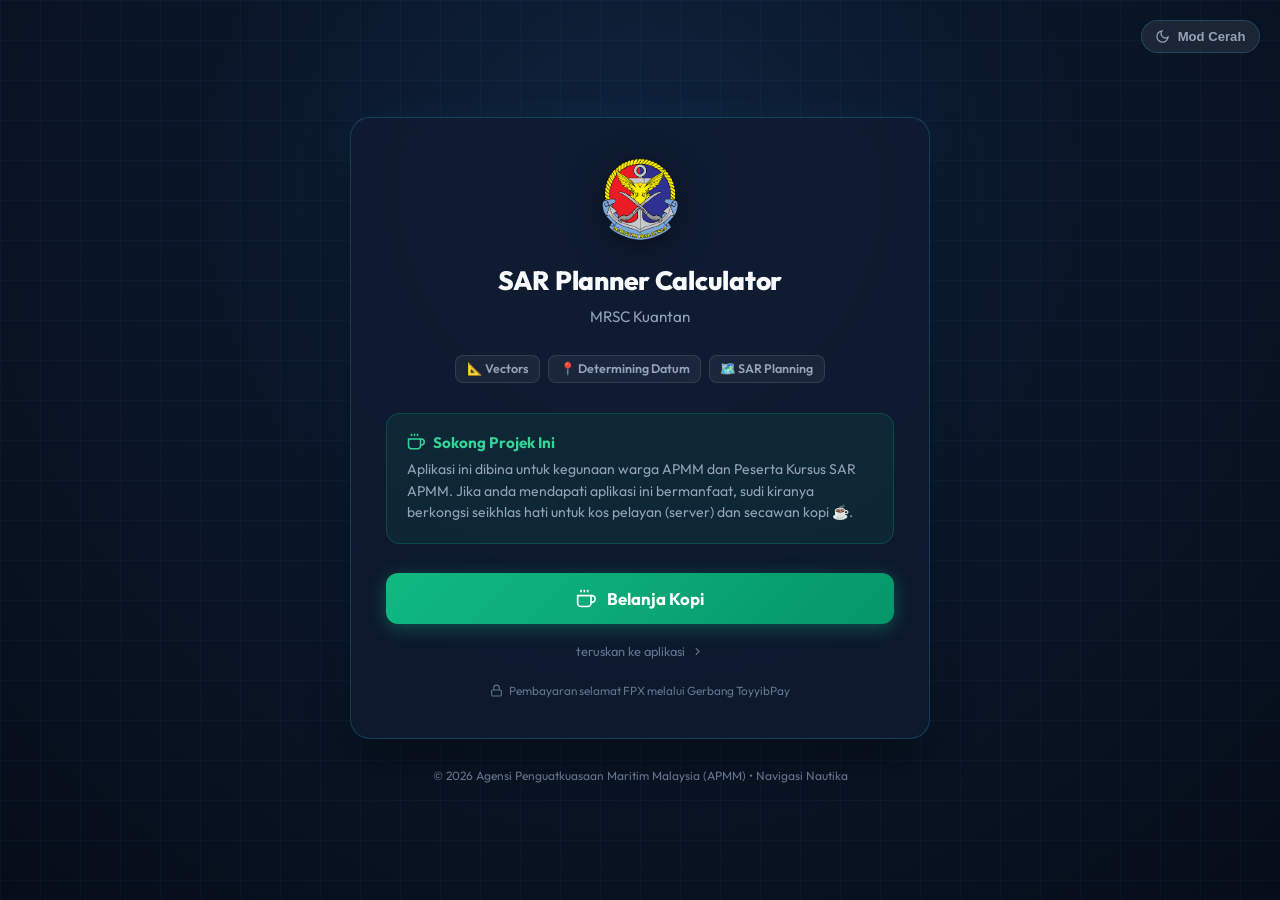
<file: index.html>
<!DOCTYPE html>
<html lang="ms">
<head>
  <meta charset="UTF-8">
  <meta name="viewport" content="width=device-width, initial-scale=1.0">
  <title>SAR Planner Calculator | MRSC Kuantan</title>
  <link rel="icon" type="image/png" href="APMM-Logo.png">
  <link rel="apple-touch-icon" href="APMM-Logo.png">
  <meta name="description" content="SAR Planner Calculator untuk pengiraan haluan, halaju, masa, jarak dan vektor paduan maritim mengikut standard IAMSAR dan MRSC Kuantan.">
  
  <link rel="stylesheet" href="landing.css">
  <link rel="preconnect" href="https://fonts.googleapis.com">
  <link rel="preconnect" href="https://fonts.gstatic.com" crossorigin>
  <link href="https://fonts.googleapis.com/css2?family=JetBrains+Mono:wght@400;600;700&family=Outfit:wght@400;500;600;700;800&display=swap" rel="stylesheet">

  <script>
    (function() {
      try {
        var theme = localStorage.getItem('nautical_theme') || 'dark';
        if (theme === 'light') {
          document.documentElement.setAttribute('data-theme', 'light');
        }
      } catch (e) {}
    })();
  </script>
</head>
<body>

  <!-- Theme Toggle -->
  <div class="theme-switch-container">
    <button id="btn-theme-toggle" class="btn-theme-toggle" type="button" title="Tukar Mod Cerah / Mod Gelap">
      <svg class="theme-icon-sun" viewBox="0 0 24 24" width="15" height="15" stroke="currentColor" fill="none" stroke-width="2"><circle cx="12" cy="12" r="5"/><line x1="12" y1="1" x2="12" y2="3"/><line x1="12" y1="21" x2="12" y2="23"/><line x1="4.22" y1="4.22" x2="5.64" y2="5.64"/><line x1="18.36" y1="18.36" x2="19.78" y2="19.78"/><line x1="1" y1="12" x2="3" y2="12"/><line x1="21" y1="12" x2="23" y2="12"/><line x1="4.22" y1="19.78" x2="5.64" y2="18.36"/><line x1="18.36" y1="5.64" x2="19.78" y2="4.22"/></svg>
      <svg class="theme-icon-moon" viewBox="0 0 24 24" width="15" height="15" stroke="currentColor" fill="none" stroke-width="2"><path d="M21 12.79A9 9 0 1 1 11.21 3 7 7 0 0 0 21 12.79z"/></svg>
      <span id="theme-text">Mod Cerah</span>
    </button>
  </div>

  <!-- Main Card -->
  <main class="landing-card">
    <div class="logo-container">
      <img src="APMM-Logo.png" alt="Logo APMM" class="brand-logo" width="82" height="82">
    </div>

    <div>
      <h1 class="landing-title">SAR Planner Calculator</h1>
      <p class="landing-subtitle">MRSC Kuantan</p>
    </div>

    <!-- Feature badges -->
    <div class="feature-pills">
      <span class="feature-pill">📐 Vectors</span>
      <span class="feature-pill">📍 Determining Datum</span>
      <span class="feature-pill">🗺️ SAR Planning</span>
    </div>

    <!-- Support Box -->
    <section class="support-box">
      <div class="support-box-header">
        <svg viewBox="0 0 24 24" width="18" height="18" stroke="currentColor" fill="none" stroke-width="2"><path d="M18 8h1a4 4 0 0 1 0 8h-1"/><path d="M2 8h16v9a4 4 0 0 1-4 4H6a4 4 0 0 1-4-4V8z"/><line x1="6" y1="1" x2="6" y2="4"/><line x1="10" y1="1" x2="10" y2="4"/><line x1="14" y1="1" x2="14" y2="4"/></svg>
        <span>Sokong Projek Ini</span>
      </div>
      <p>
        Aplikasi ini dibina untuk kegunaan warga APMM dan Peserta Kursus SAR APMM. Jika anda mendapati aplikasi ini bermanfaat, sudi kiranya berkongsi seikhlas hati untuk kos pelayan (server) dan secawan kopi ☕.
      </p>
    </section>

    <!-- Call to Actions -->
    <div class="actions-container">
      <a href="/api/derma" class="btn-derma" id="btn-derma" title="Belanja kopi melalui ToyyibPay">
        <svg viewBox="0 0 24 24" width="20" height="20" stroke="currentColor" fill="none" stroke-width="2"><path d="M18 8h1a4 4 0 0 1 0 8h-1"/><path d="M2 8h16v9a4 4 0 0 1-4 4H6a4 4 0 0 1-4-4V8z"/><line x1="6" y1="1" x2="6" y2="4"/><line x1="10" y1="1" x2="10" y2="4"/><line x1="14" y1="1" x2="14" y2="4"/></svg>
        <span>Belanja Kopi</span>
      </a>

      <a href="/kalkulator" class="link-direct-proceed" id="link-direct-proceed" title="Teruskan terus ke aplikasi">
        <span>teruskan ke aplikasi</span>
        <svg viewBox="0 0 24 24" width="13" height="13" stroke="currentColor" fill="none" stroke-width="2"><polyline points="9 18 15 12 9 6"/></svg>
      </a>
    </div>

    <!-- Security footnote -->
    <div class="gateway-note">
      <svg viewBox="0 0 24 24" width="13" height="13" stroke="currentColor" fill="none" stroke-width="2"><rect x="3" y="11" width="18" height="11" rx="2" ry="2"/><path d="M7 11V7a5 5 0 0 1 10 0v4"/></svg>
      <span>Pembayaran selamat FPX melalui Gerbang ToyyibPay</span>
    </div>
  </main>

  <footer class="landing-footer">
    <p>&copy; 2026 Agensi Penguatkuasaan Maritim Malaysia (APMM) &bull; Navigasi Nautika</p>
  </footer>

  <script>
    // Theme toggle handling
    const btnTheme = document.getElementById('btn-theme-toggle');
    const themeText = document.getElementById('theme-text');

    function updateThemeText() {
      const isLight = document.documentElement.getAttribute('data-theme') === 'light';
      if (themeText) {
        themeText.textContent = isLight ? 'Mod Gelap' : 'Mod Cerah';
      }
    }

    updateThemeText();

    if (btnTheme) {
      btnTheme.addEventListener('click', function() {
        const isLight = document.documentElement.getAttribute('data-theme') === 'light';
        if (isLight) {
          document.documentElement.removeAttribute('data-theme');
          localStorage.setItem('nautical_theme', 'dark');
        } else {
          document.documentElement.setAttribute('data-theme', 'light');
          localStorage.setItem('nautical_theme', 'light');
        }
        updateThemeText();
      });
    }
  </script>
</body>
</html>
</file>
<file: landing.css>
/* =========================================================
   LANDING / SUPPORT PAGE STYLESHEET
   Kalkulator Vektor Navigasi Nautika - APMM
   ========================================================= */

:root {
  --bg-main: #060d19;
  --bg-gradient-1: #0a1628;
  --bg-gradient-2: #0f233d;
  --card-bg: rgba(15, 28, 48, 0.82);
  --card-border: rgba(56, 189, 248, 0.22);
  --card-shadow: 0 20px 45px -10px rgba(0, 0, 0, 0.65), 0 0 35px rgba(56, 189, 248, 0.08);

  --text-primary: #f8fafc;
  --text-secondary: #94a3b8;
  --text-muted: #64748b;

  --accent-cyan: #38bdf8;
  --accent-gold: #f59e0b;
  --btn-green: #10b981;
  --btn-green-hover: #059669;
  --btn-green-glow: rgba(16, 185, 129, 0.35);

  --font-sans: 'Outfit', -apple-system, BlinkMacSystemFont, "Segoe UI", Roboto, sans-serif;
  --font-mono: 'JetBrains Mono', monospace;
}

[data-theme="light"] {
  --bg-main: #f0f4f9;
  --bg-gradient-1: #e2e8f0;
  --bg-gradient-2: #cbd5e1;
  --card-bg: rgba(255, 255, 255, 0.92);
  --card-border: rgba(2, 132, 199, 0.25);
  --card-shadow: 0 20px 40px -10px rgba(15, 23, 42, 0.12), 0 0 25px rgba(2, 132, 199, 0.08);

  --text-primary: #0f172a;
  --text-secondary: #334155;
  --text-muted: #64748b;

  --accent-cyan: #0284c7;
  --accent-gold: #d97706;
  --btn-green: #059669;
  --btn-green-hover: #047857;
  --btn-green-glow: rgba(5, 150, 105, 0.28);
}

* {
  margin: 0;
  padding: 0;
  box-sizing: border-box;
}

body {
  font-family: var(--font-sans);
  background: radial-gradient(circle at 50% 20%, var(--bg-gradient-2) 0%, var(--bg-gradient-1) 45%, var(--bg-main) 100%);
  color: var(--text-primary);
  min-height: 100vh;
  display: flex;
  flex-direction: column;
  justify-content: center;
  align-items: center;
  padding: 1.5rem 1rem;
  position: relative;
  overflow-x: hidden;
}

/* Subtle maritime grid background */
body::before {
  content: '';
  position: absolute;
  inset: 0;
  background-image: 
    linear-gradient(to right, rgba(56, 189, 248, 0.04) 1px, transparent 1px),
    linear-gradient(to bottom, rgba(56, 189, 248, 0.04) 1px, transparent 1px);
  background-size: 40px 40px;
  pointer-events: none;
  z-index: 0;
}

/* Theme switch button top right */
.theme-switch-container {
  position: absolute;
  top: 1.25rem;
  right: 1.25rem;
  z-index: 10;
}

.btn-theme-toggle {
  background: rgba(255, 255, 255, 0.08);
  border: 1px solid var(--card-border);
  color: var(--text-secondary);
  padding: 0.5rem 0.85rem;
  border-radius: 9999px;
  font-size: 0.82rem;
  font-weight: 600;
  cursor: pointer;
  display: inline-flex;
  align-items: center;
  gap: 0.45rem;
  backdrop-filter: blur(8px);
  transition: all 0.2s ease;
}

.btn-theme-toggle:hover {
  color: var(--text-primary);
  border-color: var(--accent-cyan);
  background: rgba(56, 189, 248, 0.12);
}

.theme-icon-sun { display: none; }
.theme-icon-moon { display: block; }
[data-theme="light"] .theme-icon-sun { display: block; }
[data-theme="light"] .theme-icon-moon { display: none; }

/* Main Wrapper Card */
.landing-card {
  position: relative;
  z-index: 1;
  background: var(--card-bg);
  border: 1px solid var(--card-border);
  border-radius: 20px;
  box-shadow: var(--card-shadow);
  backdrop-filter: blur(16px);
  -webkit-backdrop-filter: blur(16px);
  max-width: 580px;
  width: 100%;
  padding: 2.5rem 2.2rem;
  text-align: center;
  animation: cardFadeIn 0.6s cubic-bezier(0.16, 1, 0.3, 1);
}

@keyframes cardFadeIn {
  from {
    opacity: 0;
    transform: translateY(22px) scale(0.98);
  }
  to {
    opacity: 1;
    transform: translateY(0) scale(1);
  }
}

/* Header & Logo */
.logo-container {
  margin-bottom: 1.25rem;
  display: inline-block;
  position: relative;
}

.brand-logo {
  width: 82px;
  height: 82px;
  object-fit: contain;
  filter: drop-shadow(0 8px 18px rgba(0, 0, 0, 0.45));
  transition: transform 0.3s cubic-bezier(0.34, 1.56, 0.64, 1);
}

.brand-logo:hover {
  transform: scale(1.06) rotate(-2deg);
}

.title-badge {
  display: inline-block;
  font-size: 0.72rem;
  font-weight: 700;
  text-transform: uppercase;
  letter-spacing: 0.08em;
  background: rgba(56, 189, 248, 0.14);
  color: var(--accent-cyan);
  border: 1px solid rgba(56, 189, 248, 0.3);
  padding: 0.28rem 0.75rem;
  border-radius: 9999px;
  margin-bottom: 0.85rem;
}

.landing-title {
  font-size: 1.65rem;
  font-weight: 800;
  line-height: 1.25;
  color: var(--text-primary);
  margin-bottom: 0.6rem;
  letter-spacing: -0.01em;
}

.landing-subtitle {
  font-size: 0.95rem;
  color: var(--text-secondary);
  line-height: 1.5;
  margin-bottom: 1.6rem;
}

/* Support Box */
.support-box {
  background: rgba(16, 185, 129, 0.08);
  border: 1px solid rgba(16, 185, 129, 0.24);
  border-radius: 14px;
  padding: 1.2rem 1.25rem;
  margin-bottom: 1.8rem;
  text-align: left;
}

.support-box-header {
  display: flex;
  align-items: center;
  gap: 0.5rem;
  font-size: 0.95rem;
  font-weight: 700;
  color: #34d399;
  margin-bottom: 0.45rem;
}

[data-theme="light"] .support-box-header {
  color: #059669;
}

.support-box p {
  font-size: 0.875rem;
  color: var(--text-secondary);
  line-height: 1.55;
}

/* Feature Highlights */
.feature-pills {
  display: flex;
  flex-wrap: wrap;
  gap: 0.5rem;
  justify-content: center;
  margin-bottom: 1.85rem;
}

.feature-pill {
  font-size: 0.78rem;
  font-weight: 600;
  background: rgba(255, 255, 255, 0.05);
  border: 1px solid rgba(255, 255, 255, 0.1);
  padding: 0.35rem 0.65rem;
  border-radius: 8px;
  color: var(--text-secondary);
  display: inline-flex;
  align-items: center;
  gap: 0.35rem;
}

[data-theme="light"] .feature-pill {
  background: rgba(0, 0, 0, 0.04);
  border-color: rgba(0, 0, 0, 0.08);
}

/* Actions */
.actions-container {
  display: flex;
  flex-direction: column;
  gap: 0.85rem;
}

.btn-derma {
  display: flex;
  align-items: center;
  justify-content: center;
  gap: 0.65rem;
  background: linear-gradient(135deg, var(--btn-green), #059669);
  color: #ffffff;
  font-size: 1.05rem;
  font-weight: 700;
  padding: 0.95rem 1.4rem;
  border-radius: 12px;
  text-decoration: none;
  box-shadow: 0 4px 18px var(--btn-green-glow);
  transition: all 0.25s ease;
}

.btn-derma:hover {
  background: linear-gradient(135deg, #10b981, #047857);
  transform: translateY(-2px);
  box-shadow: 0 8px 24px var(--btn-green-glow);
}

.btn-derma:active {
  transform: translateY(0);
}

.btn-proceed {
  display: flex;
  align-items: center;
  justify-content: center;
  gap: 0.55rem;
  background: rgba(255, 255, 255, 0.07);
  color: var(--text-primary);
  border: 1px solid var(--card-border);
  font-size: 0.88rem;
  line-height: 1.4;
  font-weight: 600;
  padding: 0.85rem 1.2rem;
  border-radius: 12px;
  text-decoration: none;
  text-align: center;
  transition: all 0.2s ease;
}

.btn-proceed:hover {
  background: rgba(56, 189, 248, 0.15);
  border-color: var(--accent-cyan);
  color: #ffffff;
  transform: translateY(-1px);
}

[data-theme="light"] .btn-proceed:hover {
  color: var(--accent-cyan);
}

.link-direct-proceed {
  display: inline-flex;
  align-items: center;
  justify-content: center;
  gap: 0.35rem;
  font-size: 0.8rem;
  color: var(--text-muted);
  text-decoration: none;
  padding: 0.35rem 0.5rem;
  transition: all 0.2s ease;
  align-self: center;
}

.link-direct-proceed:hover {
  color: var(--accent-cyan);
  text-decoration: underline;
  transform: translateX(2px);
}

/* Secure ToyyibPay note */
.gateway-note {
  font-size: 0.74rem;
  color: var(--text-muted);
  margin-top: 1.15rem;
  display: flex;
  align-items: center;
  justify-content: center;
  gap: 0.4rem;
}

/* Footer */
.landing-footer {
  margin-top: 1.8rem;
  font-size: 0.75rem;
  color: var(--text-muted);
  text-align: center;
  position: relative;
  z-index: 1;
}

/* Mobile responsive */
@media (max-width: 600px) {
  body {
    padding: 1rem 0.75rem;
  }

  .landing-card {
    padding: 2rem 1.25rem;
    border-radius: 16px;
  }

  .brand-logo {
    width: 68px;
    height: 68px;
  }

  .landing-title {
    font-size: 1.35rem;
  }

  .btn-derma {
    font-size: 0.98rem;
    padding: 0.85rem 1.1rem;
  }

  .btn-proceed {
    font-size: 0.88rem;
    padding: 0.8rem 1.1rem;
  }
}
</file>
